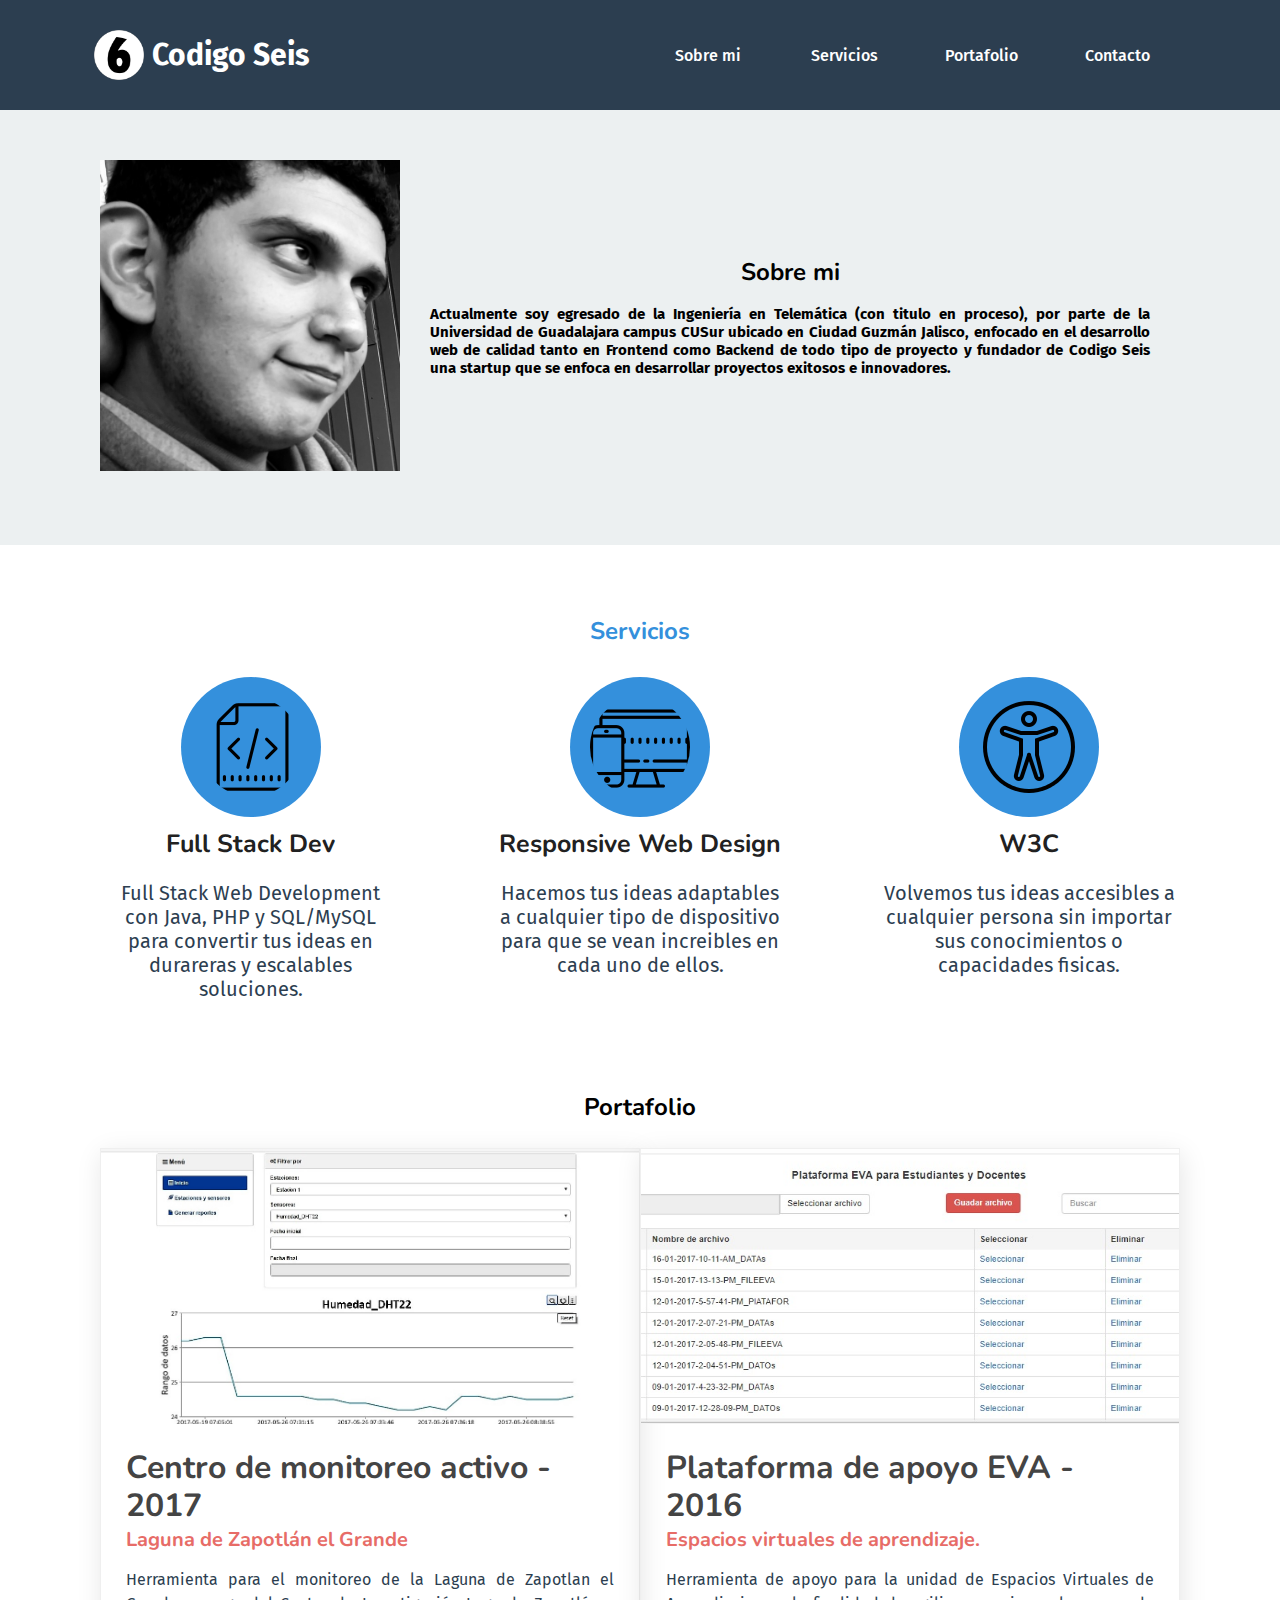
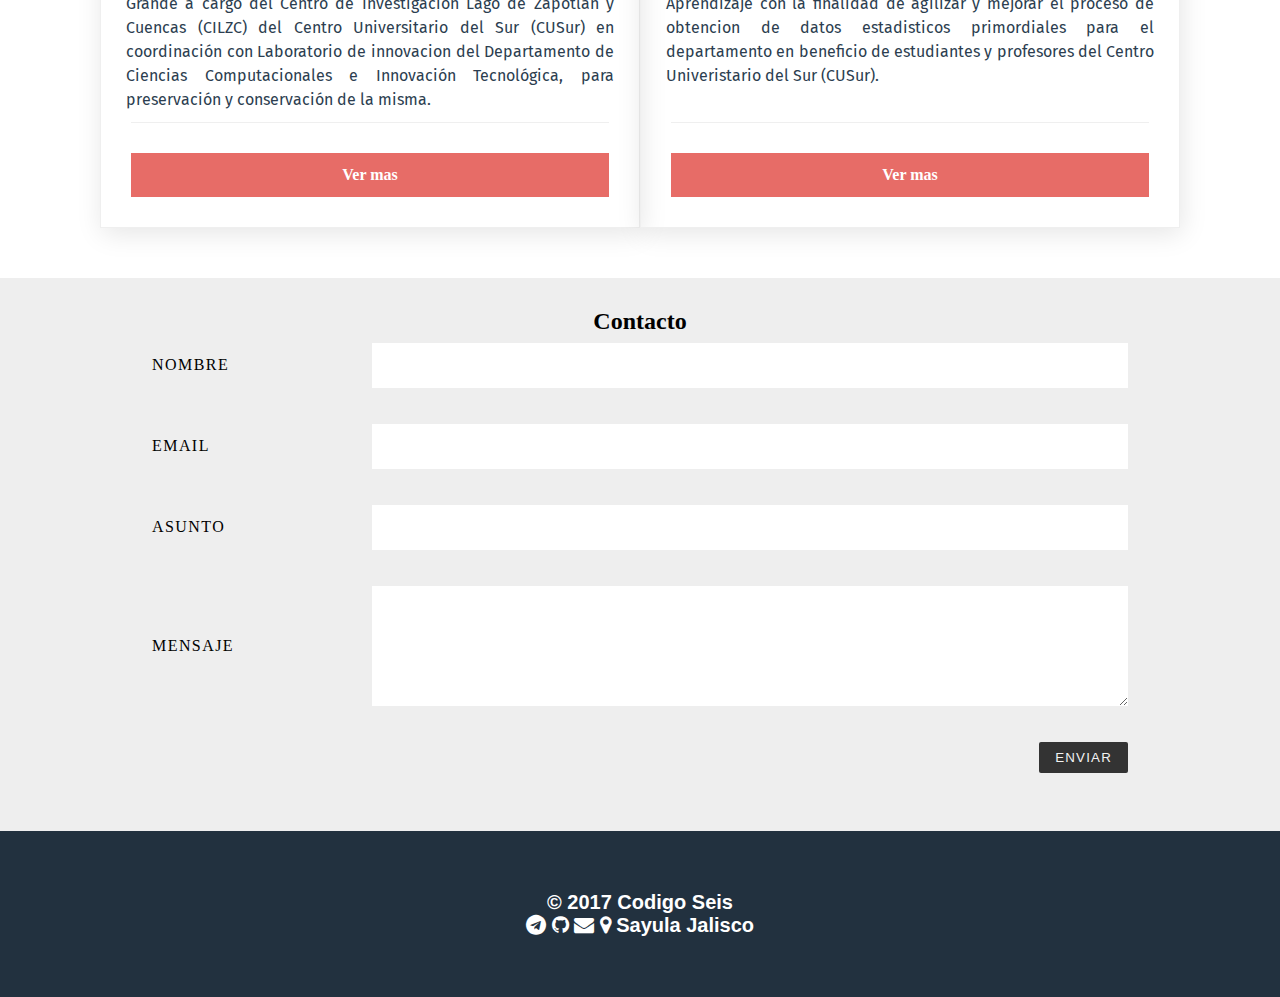
<file: index.html>
<!DOCTYPE html>
<html lang="es">
<head>
	<meta charset="UTF-8">
	<title>Codigo Seis</title>
	<link rel="icon" type="image/png" href="img/six-.png">

	<meta name="viewport" content="width=device-width, user-scalable=no, initial-scale=1.0, maximum-scale=1.0, minimum-scale=1.0">
	
	<link href="https://maxcdn.bootstrapcdn.com/font-awesome/4.7.0/css/font-awesome.min.css" rel="stylesheet" integrity="sha384-wvfXpqpZZVQGK6TAh5PVlGOfQNHSoD2xbE+QkPxCAFlNEevoEH3Sl0sibVcOQVnN" crossorigin="anonymous">
	
	<link rel="stylesheet" href="css/flat.css">

</head>
<body id="page-top">
	<div class="container">
		<header>
			<div class="logo">
				<img src="img/six-.png" alt="logotipo" width="70">
				<a data-scroll href="#page-top">Codigo Seis</a>
			</div>
			<nav>
				<a data-scroll class="test" href="#about">Sobre mi</a>
				<a data-scroll class="test" href="#servicios">Servicios</a>
				<a data-scroll class="test" href="#portafolio">Portafolio</a>
				<a data-scroll class="test" href="#contact">Contacto</a>
			</nav>
		</header>		
	</div>
	<section id="about" class="about"><!--SOBRE MI-->
		<div>
			<img class="img-about" src="img/portada.jpg" alt="">
		</div>
		<div class="about-Text">
			<h2 style="text-align: center;">Sobre mi</h2><br>
			<span>Actualmente soy egresado de la Ingeniería en Telemática (con titulo en proceso), por parte de la Universidad
			de Guadalajara campus CUSur ubicado en Ciudad Guzmán Jalisco, enfocado en el desarrollo web de calidad tanto en Frontend como Backend de todo tipo de proyecto y fundador de Codigo Seis una startup que se enfoca en desarrollar proyectos exitosos e innovadores.</span>
		</div>
	</section>
	<main id="servicios" class="services"><!--Seccion de SERVICIOS-->
		<div class="title">
			<h2 align="center">Servicios</h2>
		</div>
		<section class="post">
			<article class="posts">
				<div class="image">
					<img src="img/flat10.png" alt="Responsive Design" class="img-fluid">
				</div>
				<div class="title-post">
					<a href="">
						<h2>Full Stack Dev</h2>
					</a>
				</div>
				<div class="descripcion">
					Full Stack Web Development con Java, 
					PHP y SQL/MySQL para convertir tus ideas 
					en durareras y escalables soluciones.
				</div>
			</article>
			<article class="posts">
				<div class="image">
					<img src="img/flat12.png" alt="Responsive Design" class="img-fluid">
				</div>
				<div class="title-post">
					<a href="">
						<h2>Responsive Web Design</h2>
					</a>
				</div>
				<div class="descripcion">
					Hacemos tus ideas  adaptables a cualquier tipo de dispositivo para que se vean increibles en cada uno de ellos.
				</div>
			</article>
			<article class="posts">
				<div class="image">
					<img src="img/flat11.png" alt="Responsive Design" class="img-fluid">
				</div>
				<div class="title-post">
					<a href="">
						<h2>W3C</h2>
					</a>
				</div>
				<div class="descripcion">
					Volvemos tus ideas accesibles
					a cualquier persona sin importar
					sus conocimientos o capacidades fisicas.
				</div>
			</article>
		</section>
	</main>
	<!--Seccion de PORTAFOLIO -->
	<h2 id="portafolio" style="text-align: center; font-family: 'Nunito', sans-serif;">Portafolio</h2>
	<div class="cards">
		<div class="card"><!--Primera tarjeta-->
			<div class="card-image" style="background-image: url(img/App18.jpg)"></div>
			<div class="card-content"> 
				<h1>Centro de monitoreo activo - 2017</h1>
				<div class="subtitle">Laguna de Zapotlán el Grande
				</div>
				<p class="txt">Herramienta para el monitoreo de la Laguna de Zapotlan el Grande a cargo del Centro de Investigación Lago de Zapotlán y Cuencas (CILZC) del Centro Universitario del Sur (CUSur) en coordinación con Laboratorio de innovacion del Departamento de Ciencias Computacionales e Innovación Tecnológica, para preservación y conservación de la misma.</p>
			</div>
			<div class="card-details">
				<div class="card-details-inner">
					<div class="read-more">
						<a href="monitoreo.html" class="button">Ver mas</a>
					</div>
				</div>
			</div>
		</div> 
		<!-- Plataforma de apoyo-->
		<div class="card"><!--Segunda tarjeta-->
			<div class="card-image" style="background-image: url(img/App21.jpg)"></div>
			<div class="card-content"> 
				<h1>Plataforma de apoyo EVA - 2016</h1>
				<div class="subtitle">
					Espacios virtuales de aprendizaje.
				</div>
				<p class="txt">
					Herramienta de apoyo para la unidad de Espacios Virtuales de Aprendizaje con la finalidad de agilizar y mejorar el proceso de obtencion de datos estadisticos primordiales para el departamento en beneficio de estudiantes y profesores del Centro Univeristario del Sur (CUSur).
				</p>
			</div>
			<div class="card-details">
				<div class="card-details-inner">
					<div class="read-more">
						<a href="eva.html" class="button">Ver mas</a>
					</div>
				</div>
			</div>
		</div>
	</div>
	<!--Seccion de contacto-->
	<div id="contact" class="contactme">
		<h2 style="text-align: center;">Contacto</h2>
	  	<form id="form" method="post">
	    	<ul class="flex-outer">
	      		<li>
	        		<label for="first-name">Nombre</label>
	        		<input type="text" name="nombre" id="nombre" required>
	      		</li>
	      		<li>
		        	<label for="email">Email</label>
	    	    	<input type="email" name="email" id="email" required>
	      		</li>
	      		<li>
	        		<label for="phone">Asunto</label>
	        		<input type="text" name="asunto" id="asunto"  required>
	      		</li>
	      		<li>
	        		<label for="mensaje">Mensaje</label>
	        		<textarea rows="6" name="mensaje" id="mensaje" required></textarea>
	      		</li>
				<li>
	        		<button type="submit">Enviar</button>
	      		</li>
	    	</ul>
	    </form>
	    <div class="mostrar" align="center"></div>
	</div>
	<footer>
		<div class="first">
			<p class="seis">&copy; 2017 Codigo Seis</p>
			<div class="sociales">
				<a href="https://t.me/magonzalez" target=”_blank”><i class="fa fa-telegram" aria-hidden="true"></i> </a>
				<a href="https://github.com/maelex/" target=”_blank”> <i class="fa fa-github" aria-hidden="true"></i> </a>
				<a HREF="mailto:&#097;&#108;&#101;&#120;&#109;&#105;&#103;&#117;&#101;&#108;&#103;&#111;&#110;&#122;&#097;&#108;&#101;&#122;&#064;&#103;&#109;&#097;&#105;&#108;&#046;&#099;&#111;&#109;"><i class="fa fa-envelope" aria-hidden="true"></i> </a>
				<a href="https://www.google.com.mx/maps/place/Sayula,+Jal./@19.8798975,-103.6139883,14z/data=!3m1!4b1!4m8!1m2!7m1!2e1!3m4!1s0x842581215c38846f:0x8e3f75f82e750eb0!8m2!3d19.8786967!4d-103.5986549" target=”_blank”><i class="fa fa-map-marker" aria-hidden="true"></i> Sayula Jalisco</a>
			</div>
		</div>
	</footer>	
	
	<script src="https://ajax.googleapis.com/ajax/libs/jquery/3.2.1/jquery.min.js"></script>
	<script src="js/jquery-3.2.1.min.js"></script>
	<script src="js/notify.min.js"></script>
    <script src="js/smooth-scroll.js"></script>
	<!--
	http://www.elmaquetadorweb.com/2015/04/contador-de-caracteres-para-input.html
	-->
	<script>
		//Smooth Scroll
		var scroll = new SmoothScroll('a[href*="#"]',{
            speed:1500,
        });
		//Enviar email ajax
		$(function () {
			$('#form').submit(function (e) {
				e.preventDefault();
				$.ajax({
					url:'scripts/enviar_datos.php',
					method:'POST',
					data:$(this).serialize(),
					success:function (data) {
						console.log(data);
						if (data=="error1") {
							$.notify("Error al envair el mensaje","error");
						}else if(data=="correcto"){
							$.notify("Mensaje enviado","success");
							$("#nombre").val(" ");
							$("#email").val(" ");
							$("#asunto").val(" ");
							$("#mensaje").val(" ");
						}
					}
				});
				return false;
			});
		});
	</script>
</body>
</html>
</file>
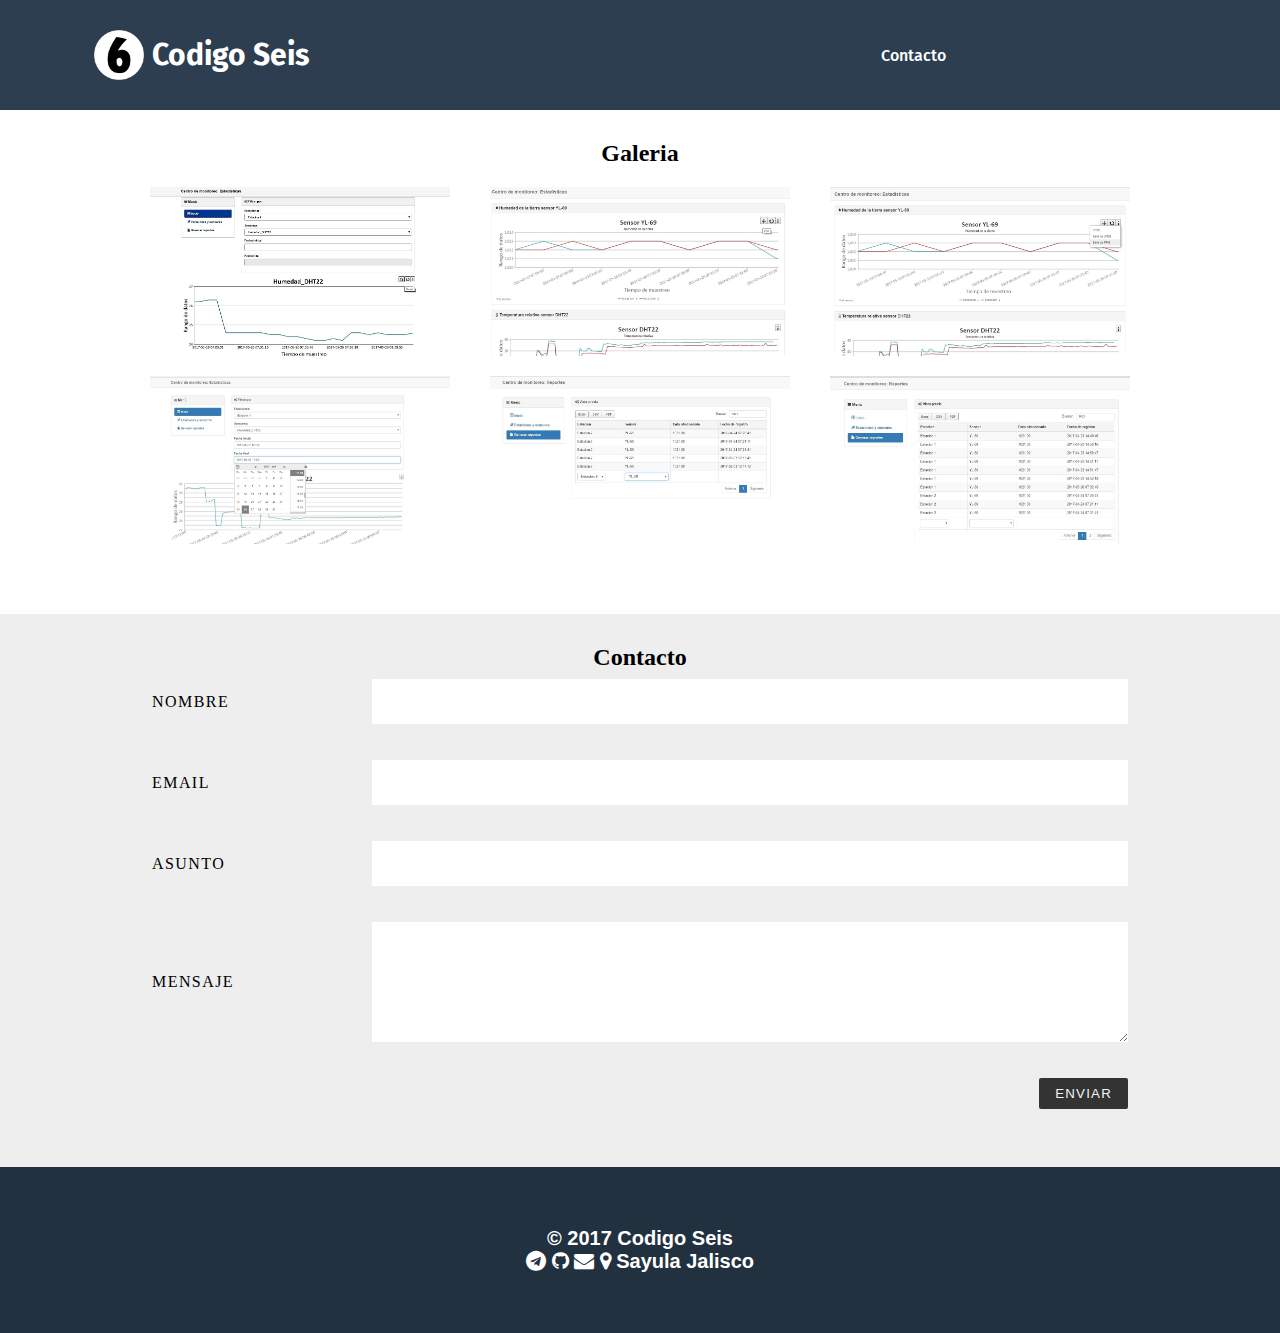
<file: monitoreo.html>
<html>
<head>
	<meta charset="UTF-8">
	<title>Centro de monitoreo activo</title>
	<link rel="icon" type="image/png" href="img/six-.png">
	
	<meta name="viewport" content="width=device-width, user-scalable=no, 
	initial-scale=1.0, maximum-scale=1.0, minimum-scale=1.0">
	<link href="https://maxcdn.bootstrapcdn.com/font-awesome/4.7.0/css/font-awesome.min.css" rel="stylesheet">
	
	<link rel="stylesheet" href="css/flat.css">
	<link rel="stylesheet" href="css/animate.css">
	<link rel="stylesheet" href="css/simplebox.css">

	<style>
		.gallery{
			width: 100%;
			padding: 20px 100px 50px;
			background-color:#FFFFFF;
			display: flex;
			flex-wrap: wrap;
			justify-content: center;
		}
		.gallery-item{
			 margin: 0px 20px 20px 20px;
		}
		.img-gallery{
			width: 300px;
			background-size: cover;
			background-position: center center;
			background-repeat: no-repeat;
		}
		@media screen and (max-width: 700px){
			.gallery{
				padding: 20px 10px 50px;
				display: flex;
				justify-content: space-around;
				flex-flow: row wrap;
			}
		}
		
	</style>
</head>
<body id="page-top">
	<div class="container">
		<header>
			<div class="logo">
				<img src="img/six-.png" alt="logotipo" width="70">
				<a href="index.html">Codigo Seis</a>
			</div>
			<nav>
				<a data-scroll class="test" href="#contact">Contacto</a>
			</nav>
		</header>		
	</div>
	<!--Seccion de galeria 
		https://github.com/libhide/simplebox.js#readme
	-->
	<h2 style="text-align: center; padding-top: 140px;">Galeria</h2>
	<section id="galeria" class="gallery "><!--SOBRE MI-->
		<div class="images gallery-item animated pulse">
	    	<img class="slb img-gallery" src="img/App18.jpg" alt="app">
		</div>
		<div class="gallery-item animated pulse">
	    	<img class="slb img-gallery" src="img/App11.jpg" alt="app">
		</div>
		<div class="gallery-item animated pulse">
	    	<img class="slb img-gallery" src="img/App13.jpg" alt="app">
		</div>
		<div class="gallery-item animated pulse">
	    	<img class="slb img-gallery" src="img/App20.jpg" alt="app">
		</div>
		<div class="gallery-item animated pulse">
	    	<img class="slb img-gallery" src="img/App6.jpg" alt="app">
		</div>
		<div class="gallery-item animated pulse">
	    	<img class="slb img-gallery" src="img/App5.jpg" alt="app">
		</div>
	</section>
	
	<!--Seccion de contacto-->
	<div id="contact" class="contactme">
		<h2 style="text-align: center;">Contacto</h2>
	  	<form class="form" method="post">
	    	<ul class="flex-outer">
	      		<li>
	        		<label for="first-name">Nombre</label>
	        		<input type="text" name="nombre" id="nombre" required>
	      		</li>
	      		<li>
		        	<label for="email">Email</label>
	    	    	<input type="email" name="email" id="email" required>
	      		</li>
	      		<li>
	        		<label for="phone">Asunto</label>
	        		<input type="text" name="asunto" id="asunto"  required>
	      		</li>
	      		<li>
	        		<label for="mensaje">Mensaje</label>
	        		<textarea rows="6" name="mensaje" id="mensaje" required></textarea>
	      		</li>
				<li>
	        		<button type="submit">Enviar</button>
	      		</li>
	    	</ul>
	    </form>
	    <div class="mostrar" align="center"></div>
	</div>
	<footer>
		<div class="first">
			<p class="seis">&copy; 2017 Codigo Seis</p>
			<div class="sociales">
				<a href="https://t.me/magonzalez" target=”_blank”><i class="fa fa-telegram" aria-hidden="true"></i> </a>
				<a href="https://github.com/maelex/" target=”_blank”> <i class="fa fa-github" aria-hidden="true"></i> </a>
				<a HREF="mailto:&#097;&#108;&#101;&#120;&#109;&#105;&#103;&#117;&#101;&#108;&#103;&#111;&#110;&#122;&#097;&#108;&#101;&#122;&#064;&#103;&#109;&#097;&#105;&#108;&#046;&#099;&#111;&#109;"><i class="fa fa-envelope" aria-hidden="true"></i> </a>
				<a href="https://www.google.com.mx/maps/place/Sayula,+Jal./@19.8798975,-103.6139883,14z/data=!3m1!4b1!4m8!1m2!7m1!2e1!3m4!1s0x842581215c38846f:0x8e3f75f82e750eb0!8m2!3d19.8786967!4d-103.5986549" target=”_blank”><i class="fa fa-map-marker" aria-hidden="true"></i> Sayula Jalisco</a>
			</div>
		</div>
	</footer>
	
	<script src="https://ajax.googleapis.com/ajax/libs/jquery/3.2.1/jquery.min.js"></script>
	<script src="js/jquery-3.2.1.min.js"></script>
	<script src="js/notify.min.js"></script>
    <script src="js/smooth-scroll.js"></script>
    <script src="js/simplebox.js"></script>
	
	<script>
		//Simplebox
		$('.slb').simplebox({
		    fadeSpeed: 300, // default is 400ms, 
		    darkMode: true // default is false
		});
		//Smooth Scroll
		var scroll = new SmoothScroll('a[href*="#"]',{
            speed:1500,
        });
		
    </script>	
</body>
</html>
</file>
<file: css/simplebox.css>
.cross {
  position: fixed;
  right: 0;
  top: 0;
  margin: 30px 55px 0 0;
  cursor: pointer;
  transition: 300ms all ease-in-out;
  z-index: 99;
  opacity: 1;
  will-change: transform; }

.cross::after,
.cross::before {
  position: absolute;
  content: '';
  width: 35px;
  height: 2px; }

.cross::after {
  -webkit-transform: rotate(45deg);
  transform: rotate(45deg); }

.cross::before {
  -webkit-transform: rotate(-45deg);
  transform: rotate(-45deg); }

.cross--light::after,
.cross--light::before {
  background-color: black; }

.cross--dark::after,
.cross--dark::before {
  background-color: white; }

.slb {
  box-shadow: 2px 2px 12px 1px rgba(0, 0, 0, 0.2);
  cursor: -webkit-zoom-in;
  cursor: zoom-in; }

.slb--invert {
  box-shadow: 2px 2px 12px 1px rgba(255, 255, 255, 0.3); }

.slb--opened {
  cursor: auto; }

.pop-in {
  -webkit-animation: pop-in 250ms;
  -moz-animation: pop-in 250ms;
  -ms-animation: pop-in 250ms; }

.pop-out {
  -webkit-animation: pop-out 250ms;
  -moz-animation: pop-out 250ms;
  -ms-animation: pop-out 250ms; }

#overlay {
  display: none;
  width: 100vw;
  height: 100vh;
  position: fixed;
  top: 0;
  left: 0;
  bottom: 0;
  right: 0;
  pointer-events: none;
  cursor: pointer;
  will-change: transform;
  z-index: 1; }

.center {
  max-height: 90%;
  max-width: 90%;
  position: absolute;
  top: 0;
  bottom: 0;
  left: 0;
  right: 0;
  margin: auto; }

@-webkit-keyframes pop-in {
  0% {
    opacity: 0;
    -webkit-transform: scale(0.5);
    transform: scale(0.5); }
  100% {
    opacity: 1;
    -webkit-transform: scale(1);
    transform: scale(1); } }

@-webkit-keyframes pop-in {
  0% {
    opacity: 0;
    -webkit-transform: scale(0.5);
    transform: scale(0.5); }
  100% {
    opacity: 1;
    -webkit-transform: scale(1);
    transform: scale(1); } }

@keyframes pop-in {
  0% {
    opacity: 0;
    -webkit-transform: scale(0.5);
    transform: scale(0.5); }
  100% {
    opacity: 1;
    -webkit-transform: scale(1);
    transform: scale(1); } }

@-webkit-keyframes pop-out {
  0% {
    opacity: 1;
    -webkit-transform: scale(1);
    transform: scale(1); }
  100% {
    opacity: 0;
    -webkit-transform: scale(0.5);
    transform: scale(0.5); } }

@keyframes pop-out {
  0% {
    opacity: 1;
    -webkit-transform: scale(1);
    transform: scale(1); }
  100% {
    opacity: 0;
    -webkit-transform: scale(0.5);
    transform: scale(0.5); } }

/*# sourceMappingURL=simplebox.css.map */
</file>
<file: css/flat.css>
/*background: rgba(0,0,0,.5);*/
@import url('https://fonts.googleapis.com/css?family=Fira+Sans:300,400,700|Nunito:400,700');
		*{ /*Reseteando los estilos de la pagina*/
			margin: 0;
			padding: 0;
			box-sizing: border-box;
		}
		html {
			-webkit-font-smoothing: antialiased;
			-moz-osx-font-smoothing: grayscale;
		}
		
		.container{
			width: 100%;
			background: #2c3e50;
			position: fixed;
  			z-index: 1;
		}
		header{
			width: 90%;
			margin: auto;
			padding: 30px;

			/*Flex header es padre pero tambien es hijo de container*/
			display: flex;
			justify-content: space-between;
			align-items: center;
			flex-direction: row;
			flex-wrap: wrap;
		}
		header .logo{
			color: #fff;
			font-size: 30px;
		}
		header .logo img{
			width: 50px;
			vertical-align: top;
		}
		header .logo a{
			color: #fff;
			font-family: 'Fira Sans', sans-serif;
			font-weight:700;
			text-decoration: none;
			line-height: 50px;
		}
		header nav a{
			color: #fff;
			font-family: 'Fira Sans', sans-serif;
			font-weight:700;
			text-decoration: none;
		}
		header nav{
			width: 50%;
			/*Flex*/
			display: flex;
			flex-wrap: wrap;
			align-items: center;
		}
		header nav a{
			font-weight:500;
			color: #fff;
			text-align: center;
			text-decoration: none;
			padding: 15px;

			/*Flex*/
			flex-grow: 1;
			flex-basis: 0;
		}
		.test{
			transition: 0.3s ease; 
			border-top: 4px solid #2c3e50;
			border-bottom: 4px solid #2c3e50;
			padding: 5px 0;
		}
		nav a:hover{
			border-top: 4px solid #ffffff;
			border-bottom: 4px solid #ffffff;
			padding: 5px 0;
		}
		/*media querys*/
		@media screen and (max-width: 800px){
			.contenedor{
				flex-direction: column;
			}
			header{
				flex-direction: column;
				padding: 0;
			}
			header .logo{
				margin: 20px 0;
			}
			header nav{
				width: 100%;
			}
		}
		/*FIN ESTILOS DE LA CABECERA*/

		/*Sobre mi*/
		.about{
			width: 100%;
			padding: 160px 100px 70px;
			background-color:#ECF0F1;

			display: flex;
			align-items: center;
			justify-content: space-between;
		}
		
		.img-about{
			width: 300px;
			background-size: cover;
			background-position: center center;
			background-repeat: no-repeat;
		}
		
		.about-Text{
			padding:30px;
			direction:ltr;
			text-align: justify;
			text-decoration: none;
		}
		.about h2{
			font-family: 'Nunito', sans-serif;
			font-weight: 700;
			line-height:1.25;
		}
		.about-Text span{
			font-family: 'Fira Sans', sans-serif;
			font-weight:700;
			font-size: 15px;
			line-height:1.10;
		}
		@media screen and (max-width: 800px){
			.about{
				padding: 160px 10px 50px;
				display: flex;
				justify-content: space-around;
				flex-flow: row wrap;
			}
		}

		/* SECCION DE SERVICIOS*/
		.services{
			width: 100%;
			padding-top: 70px;
    		padding-bottom: 50px;
			background-color: #fff;
		}
		.title h2{
			font-family: 'Nunito', sans-serif;
			font-weight: 700;
			color:#3490DC; 
		}
		.img-fluid{
			margin:0 auto;
			padding: 20px;
			display:block;
			background: #3490DC;
			border-radius: 60%;
		}
		.post{
			width: 90%;
			margin: auto;
			padding: 20px;
			display: flex;
			justify-content: space-between;
		}
		.posts{
			width: 30%;
			background: #fff;
		}
		.posts, .title-post, .descripcion{
			padding: 10px;
		}
		.title-post, .descripcion{
			background:#fff; 
			text-align: center;
		}
		.posts .title-post a{
			display: block;
			text-decoration:none;
			text-align: center;
		}
		.posts .title-post a h2{
			font-family: 'Nunito', sans-serif;
			font-weight: 700;
			font-size:25px;
			color: #212121;
		}
		.posts .descripcion{
			font-family: 'Fira Sans', sans-serif;
			font-weight:400;
			font-size: 20px;
			color:#2C3E50;
			line-height: 24px;
			text-decoration: none;
		}
		/*Media querys*/
		@media screen and (max-width: 800px){
			.services{
				padding-top: 50px;
			}
			.post{
				display: flex;
				justify-content: space-around;
				flex-flow: row wrap;
			}
			.posts{
				width: 100%;
			}
			footer{
				text-align: center;
				display: flex;
				align-items: center;
				justify-content: center;
			}
		}
		@media screen and (max-width: 425px){
			.post{
				display: flex;
				justify-content: space-around;
				flex-flow: row wrap;
			}
			header nav a{
				display: flex;
				flex-direction: row;
				justify-content: center;
			}
		}

		/*Tarjetas de portafolio*/	
		.cards{
			width: 100%;
	    	padding: 25px 100px 50px;
			
			/*FLEXBOX*/
	    	display: flex;
	    }		
		.card{
			flex:1 1 50%;
			position: relative;
			border:1px solid #efefef;
		}

		.card-content {
			padding: 25px 25px 85px;
		}

		.card-details {
			position: absolute;
			width: 100%;
			bottom: 0;
			left: 0;
		}

		.card-details-inner {
			border-top: 1px solid #efefef;
			margin: 0 30px;
			padding: 30px 0;
		}
		
		.card .card-content h1  {
			font-family: 'Nunito', sans-serif;
			font-weight: 700;
			line-height:1.25;
			margin: 0;
			line-height:1.2;
			color: #444444;
		}

		.card .card-content p {
			margin: 0 0 30px;
			font-family: 'Fira Sans', sans-serif;
			font-weight:400;
			color:#2C3E50;
			line-height: 24px;
			text-decoration: none;
		}

		.subtitle {
			font-family: 'Nunito', sans-serif;
			font-weight: 700;
			margin: 0 0 15px;
			font-size: 1.25rem;
			color: #e76c67;
		}
		a {
			color: #E76C67;
			text-decoration: none;
		}
		.txt{
			direction:ltr;
			text-align: justify;
			/* propiedad de CSS direction para indicar la dirección del texto: rtl(right to left) o ltr(left to right) que combinado con text-align: justify haría el efecto */
		}

		.button {
			display: block;
			font-size: 1rem;
			background: #E76C67;
			border: 1px solid #E76C67;
			padding: .75rem 1rem;
			color: white;
			text-decoration: none;
			font-weight: 700;
			text-align: center;
		}

		.button:hover, .button:focus {
    		background: #e0413b;
    		border: 1px solid #e0413b; 
		}
		
		.card {
			box-shadow: 2px 6px 25px rgba(0, 0, 0, 0.1);
			transition: all .3s ease;
		}
		.card:hover {
			box-shadow: 2px 6px 30px rgba(0, 0, 0, 0.2);
		}
		.card-image {
    		height: 275px;
			background-size: cover;
			background-position: center center;
			background-repeat: no-repeat;
		}
		@media screen and (max-width: 840px) {
			.cards{
				display: -webkit-box;
				display: -ms-flexbox;
				display: flex; 
				flex-flow: row wrap;
				padding: 25px;
			} 
			.card{
				flex:1 1 100%;
			}
		}
		
		/*contactme*/
		.contactme{
			width: 100%;
			background-color: #EEEEEE;
		  	padding: 30px 20px;
		}
		.catactme h1{
			font-family: 'Nunito', sans-serif;
			font-weight: 700;
			line-height:1.25; 
		}
		
		.flex-outer {
		  max-width: 80%;
		  margin: 0 auto;
		  list-style-type: none;
		  padding: 0;
		}
		
		.flex-outer li {
		  margin-bottom: 20px;
			/*FLEX*/
		  display: flex;
		  flex-wrap: wrap;
		  align-items: center;
		}

		.flex-outer li {
		  padding: 8px;
		  font-weight: 400;
		  letter-spacing: .09em;
		  text-transform: uppercase;
		}
		.flex-outer > li > label {
		  flex: 1 0 120px;
		  max-width: 220px;
		}
		.flex-outer > li > label + *{
		  flex: 1 0 220px;
		}

		.flex-outer li p {
		  margin: 0;
		}

		.flex-outer li input {
		  padding: 15px;
		  border: none;
		}
		.flex-outer li textarea {
		  padding: 15px;
		  border: none;
		}

		.flex-outer li button {
		  margin-left: auto;
		  padding: 8px 16px;
		  border: none;
		  background: #333;
		  color: #f2f2f2;
		  text-transform: uppercase;
		  letter-spacing: .09em;
		  border-radius: 2px;
		}
		
		/*FOOTER 	
		footer{
			width: 100%;
			background: #22313F;
			padding:50px 130px;
			font-family: 'Fire Sans', sans-serif;
			font-weight: 700;
			color: #fff;
			display: flex;
			flex-direction:column;
		}		
		*/
		
		footer{
			width: 100%;
			background: #22313F;
			padding:60px;
			font-family: 'Fire Sans', sans-serif;
			font-weight: 700;
			font-size: 20px;
			color: #fff;
			text-align: center;
			display: flex;
			flex-direction:column;
			align-items: center;
		}
		.sociales a{
			color: #fff;
		}
		@media screen and (max-width: 768px){
			footer .first{
				padding: 30px 10px 30px;
				display: flex;
				justify-content: space-around;
				flex-flow: row wrap;
			}
		}
</file>
